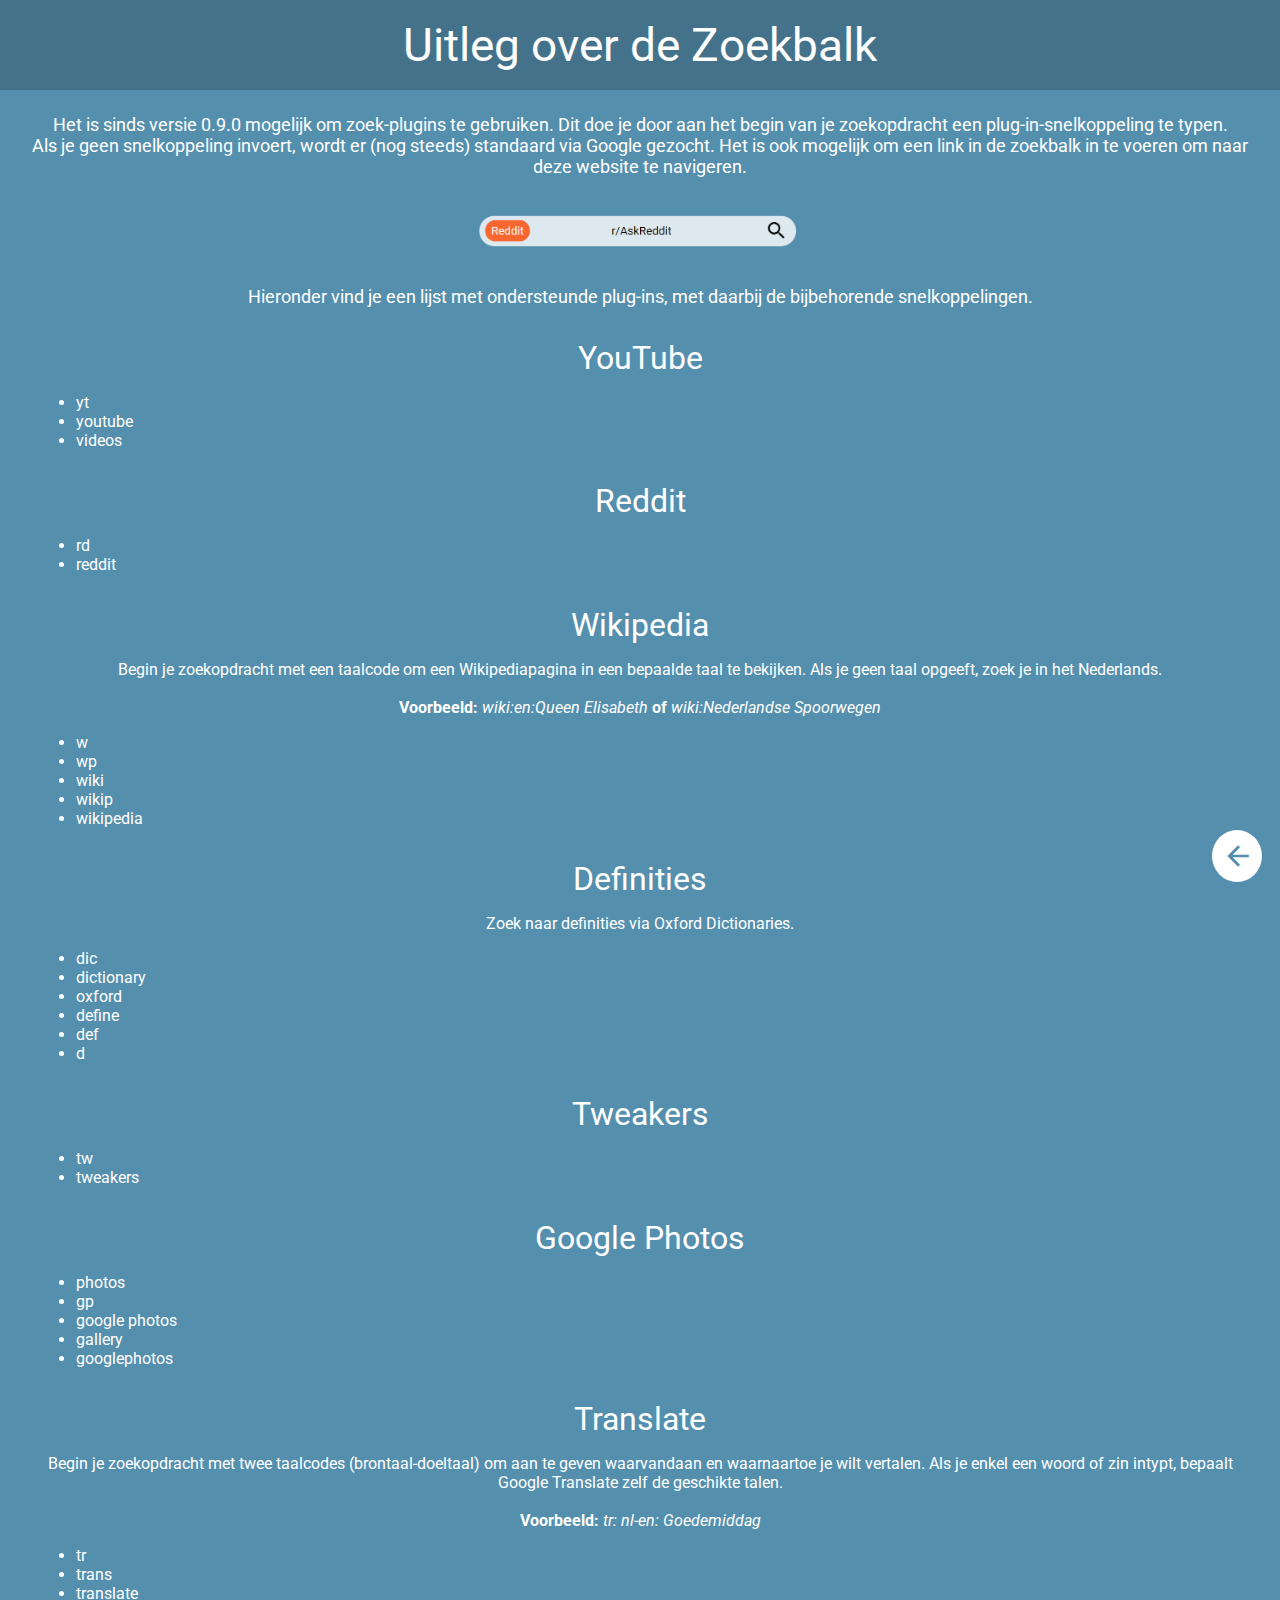
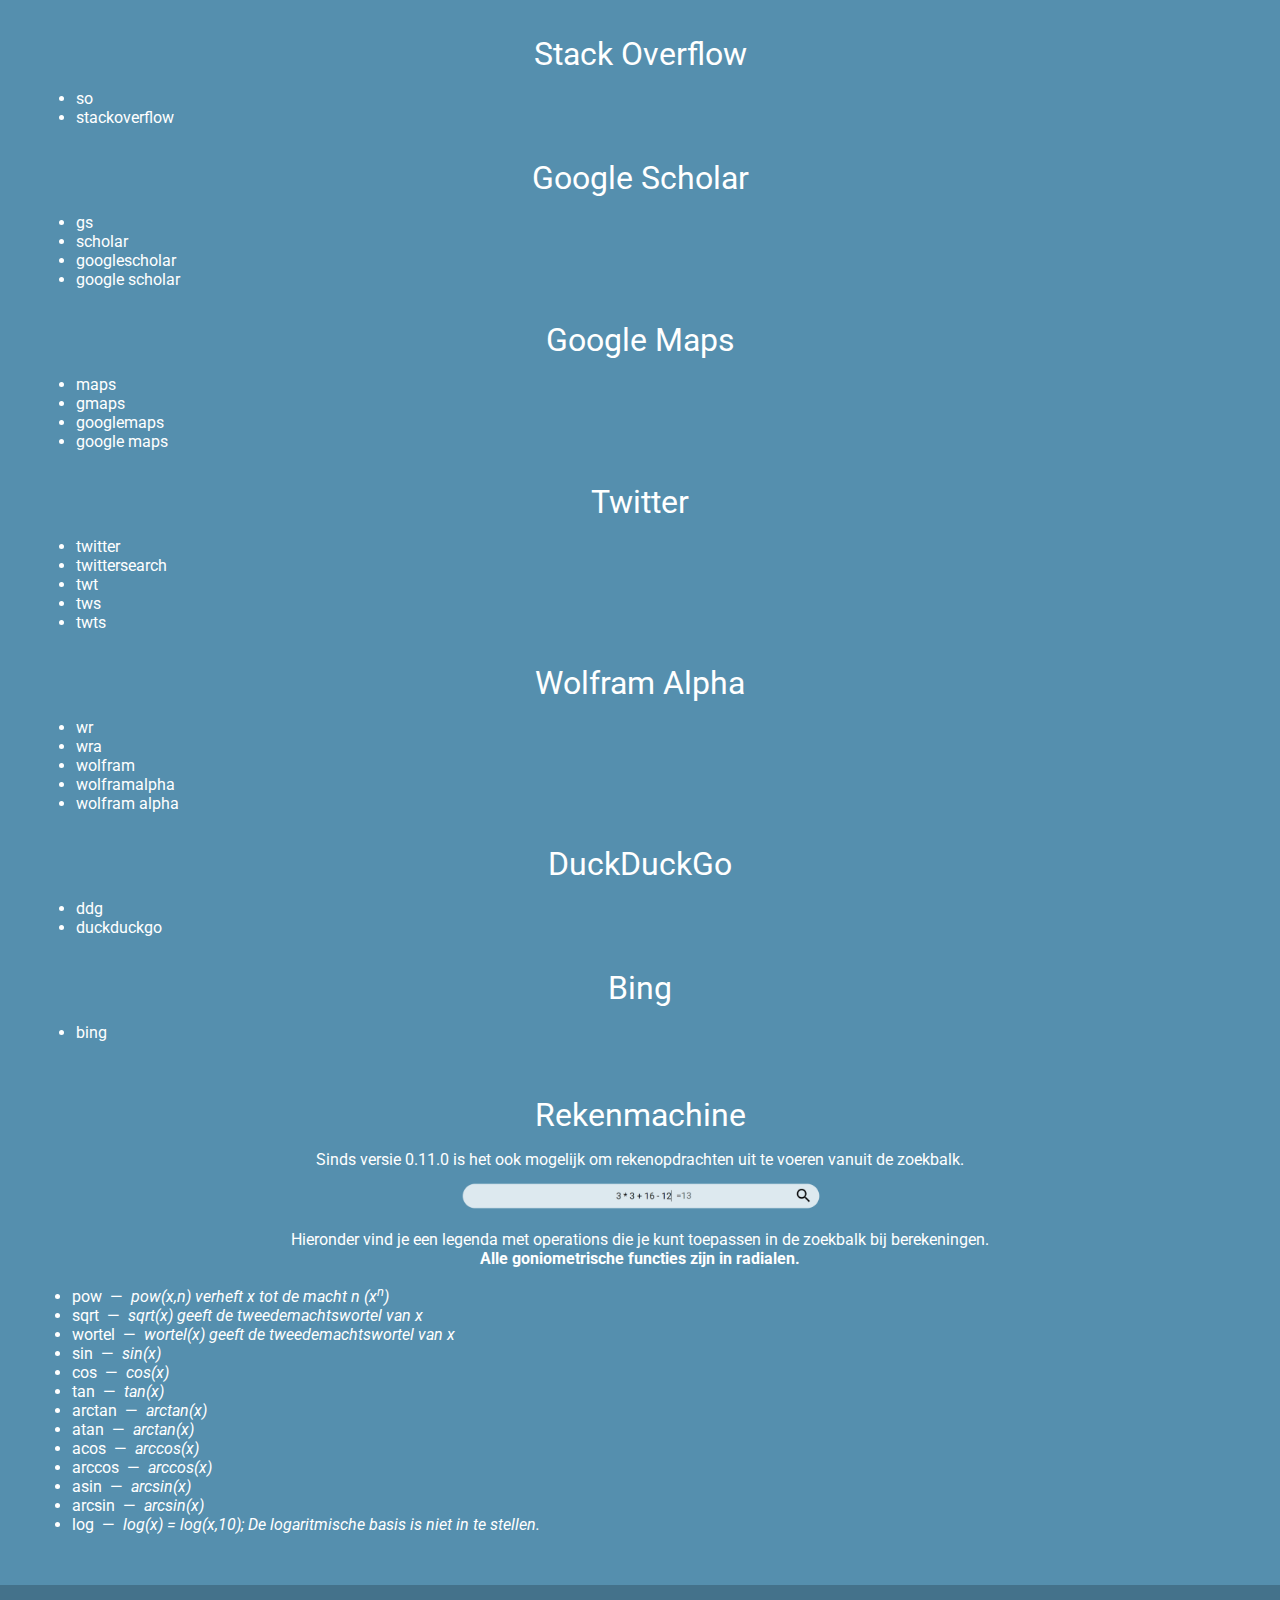
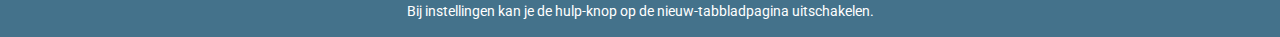
<file: Pages/Help/Help.html>
<!DOCTYPE html>
<html lang="nl">

<head>
	<title>Nieuw Tabblad Help</title>

	<link rel='stylesheet' type='text/css' href='CSS/Help.css'>
	<link rel='stylesheet' type='text/css' href='../../res/CSS/Common.css'>

	<script src='../../res/JS/jQuery.js'></script>
	<script src='../../res/JS/Common.js'></script>
	<script src='JS/Help.js'></script>
</head>

<body>
	<div id='main'>
		<center>
			<div class='title'>Uitleg over de Zoekbalk</div>
			<div class='mainText'>
				Het is sinds versie 0.9.0 mogelijk om zoek-plugins te gebruiken. Dit doe je door aan het begin van je zoekopdracht
				een plug-in-snelkoppeling te typen.
				<br>
				Als je geen snelkoppeling invoert, wordt er (nog steeds) standaard via Google gezocht. Het is ook mogelijk om een
				link in de zoekbalk in te voeren om naar deze website te navigeren.
				<br>
			</div>
			<br>
			<img src='../../res/Images/Help/after.png' width='400px'></img>
			<br>
			<br>
			<div class='mainText'>
				Hieronder vind je een lijst met ondersteunde plug-ins, met daarbij de bijbehorende snelkoppelingen.
			</div>
		</center>
		<div id="container">
		</div>

		<div id='container2'>
			<h2 class='header'>Rekenmachine</h2>
			<p>
				Sinds versie 0.11.0 is het ook mogelijk om rekenopdrachten uit te voeren vanuit de zoekbalk.
				<br>
				<img src='../../res/Images/Help/calc.png' width='400px'></img>
				<br>
				Hieronder vind je een legenda met operations die je kunt toepassen in de zoekbalk bij berekeningen.
				<br>
				<b>Alle goniometrische functies zijn in radialen.</b>
			</p>
			<div id='calcHelp'>

			</div>
		</div>
		<br>

		<div id='back' class='fab fab-rb'>
			<i class='material-icons'>arrow_back</i>
		</div>

		<h1 class='footer'>Bij instellingen kan je de hulp-knop op de nieuw-tabbladpagina uitschakelen.</h1>
	</div>
</body>


</html>
</file>
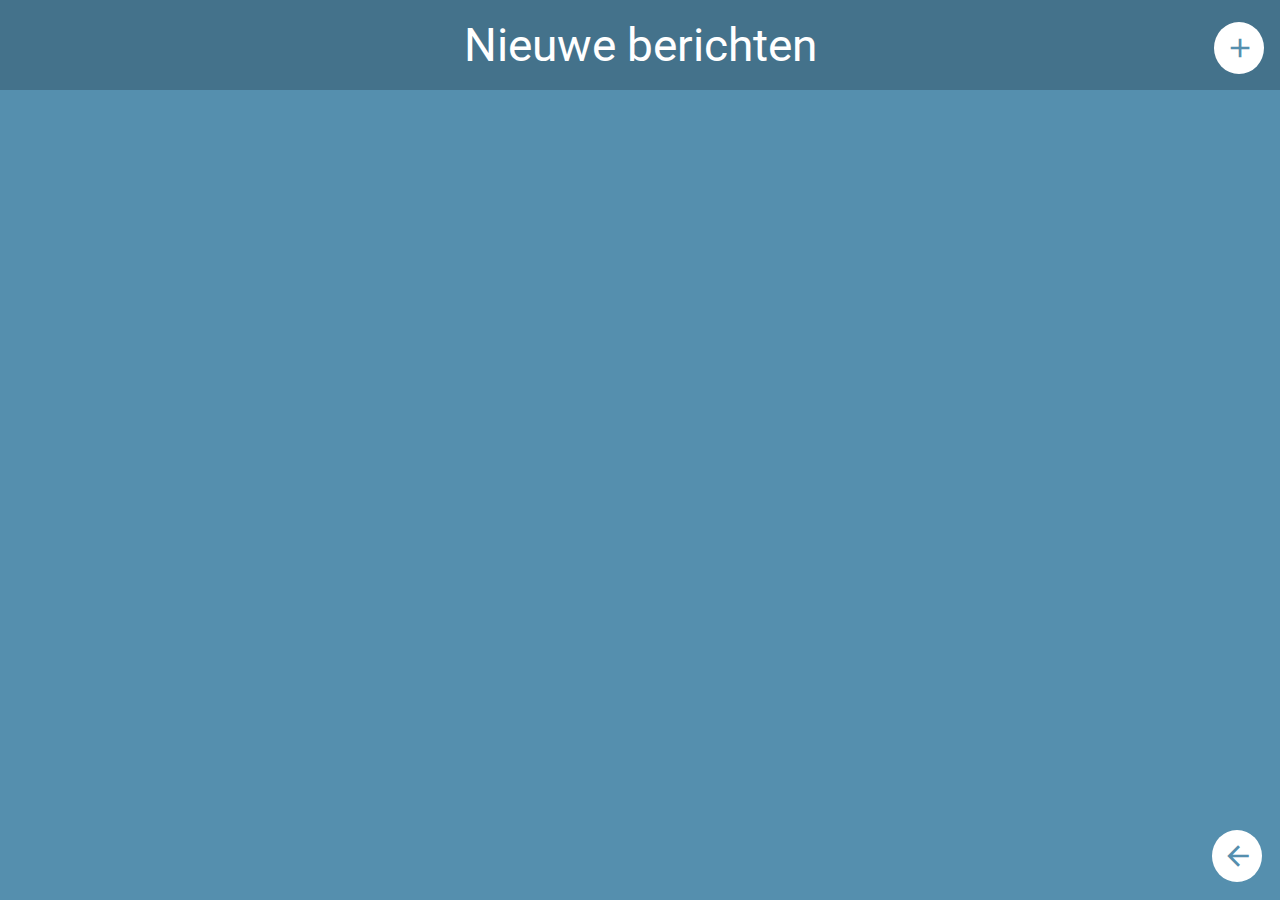
<file: Pages/Messages/Messages.html>
<!DOCTYPE html>
<html lang="nl">

<head>
	<title>Meldingen - Nieuw Tabblad</title>

	<link rel='stylesheet' type='text/css' href='CSS/Messages.css'>
	<link rel='stylesheet' type='text/css' href='../../res/CSS/Common.css'>

	<script src='../../res/JS/jQuery.js'></script>
	<script src='../../res/JS/firebase.js'></script>
	<script src='../../res/JS/Common.js'></script>
	<script src='JS/Messages.js'></script>
</head>

<body>
	<div id='main'>
		<center>
			<div class='title'>
				Nieuwe berichten
			</div>
			<div class='mainText'>
			</div>
			<div id='pagePopup'>
				<h2 id='pageTitle'>
					Nieuw bericht verzenden
				</h2>
				<div class='iField'>
					<input type='text' id='titleI'>
					<div class='labelContainer'>
						<span class='label' id='title'>Titel</span>
					</div>
				</div>
				<br>
				<br>
				<div class='iField'>
					<input type='text' id='contentI'></textarea>
					<div class='labelContainer'>
						<span class='label' id='content'>Bericht content</span>
					</div>
				</div>
				<div class='button' id='saveP'>Verzenden</div>
			</div>
		</center>
	</div>
	<div id='new' class='fab fab-tl'>
		<i class="material-icons">add</i>
	</div>
	<div id='back' class='fab fab-rb'>
		<i class='material-icons'>arrow_back</i>
	</div>

	<div id='overlay'></div>
</body>


</html>
</file>
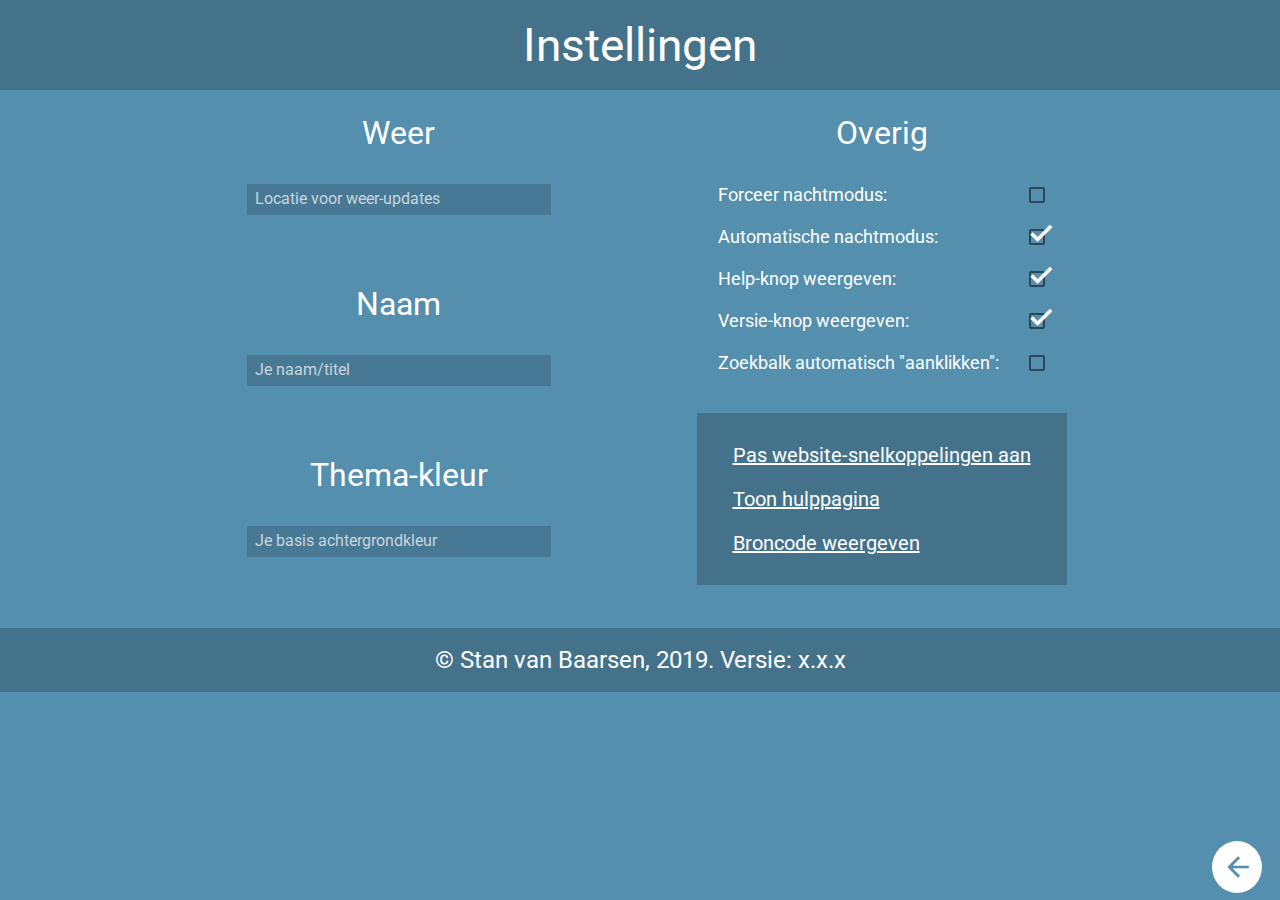
<file: Pages/Options/Options.html>
<!DOCTYPE html>
<html lang="nl">

<head>
	<title>Nieuw Tabblad &mdash; Opties</title>

	<link rel='stylesheet' type='text/css' href='CSS/Options.css'>
	<link rel='stylesheet' type='text/css' href='../../res/CSS/Common.css'>

	<script src='../../res/JS/jQuery.js'></script>
	<script src='../../res/JS/Common.js'></script>
	<script src='JS/Options.js'></script>
</head>

<body>
	<div id='main'>
		<center>
			<h1 class='title'>Instellingen</h1>
			<div id='optionsColumns'>
				<div id="column_1">
					<h2 class='header'>Weer</h2>
					<div class='iField'>
						<input type='text' id='wLocI'>
						<div class='labelContainer'>
							<span class='label' id='wLocL'>Locatie voor weer-updates</span>
						</div>
					</div>
					<br>
					<h2 class='header'>Naam</h2>
					<div class='iField'>
						<input type='text' id='nLocI'>
						<div class='labelContainer'>
							<span class='label' id='nLocL'>Je naam/titel</span>
						</div>
						<div id='nLocE'>Probeer een zo kort mogelijke titel te kiezen.</div>
					</div>
					<br>
					<h2 class='header'>Thema-kleur</h2>
					<div class='iField'>
						<input type='text' id='cLocI'>
						<div class='labelContainer'>
							<span class='label' id='cLocL'>Je basis achtergrondkleur</span>
						</div>
					</div>
				</div>
				<div id="column_2">
					<h2 class='header'>Overig</h2>
					<div id='miscellaneousContainer'>
						<p>Forceer nachtmodus: </p>
						<div class='checkBox disabled' id='forceN'>
							<i class='material-icons'>check</i>
						</div>
						<br>
						<p>Automatische nachtmodus: </p>
						<div class='checkBox enabled' id='nightC'>
							<i class='material-icons'>check</i>
						</div>
						<br>
						<p>Help-knop weergeven: </p>
						<div class='checkBox enabled' id='helpC'>
							<i class='material-icons'>check</i>
						</div>
						<br>
						<p>Versie-knop weergeven: </p>
						<div class='checkBox enabled' id='versionC'>
							<i class='material-icons'>check</i>
						</div>
						<br>
						<p>Zoekbalk automatisch "aanklikken": </p>
						<div class='checkBox disabled' id='searchFocusC'>
							<i class='material-icons'>check</i>
						</div>
					</div>
					<div id='links'>
						<h3><a style='color: white;' href='Shortcuts.html'>Pas website-snelkoppelingen aan</a></h3>
						<h3><a style='color: white;' href='../Help/Help.html'>Toon hulppagina</a></h3>
						<h3><a target="_blank" style='color: white;' href='https://www.github.com/StanNL/NewTab'>Broncode weergeven</a></h3>
					</div>
				</div>

			</div>
		</center>
	</div>
	<div id='back' class='fab fab-rb'>
		<i class='material-icons'>arrow_back</i>
	</div>
	<h1 class='footer'>&copy; Stan van Baarsen, 2019. Versie: <span id='versionN'>x.x.x</span></h1>
</body>

</html>
</file>
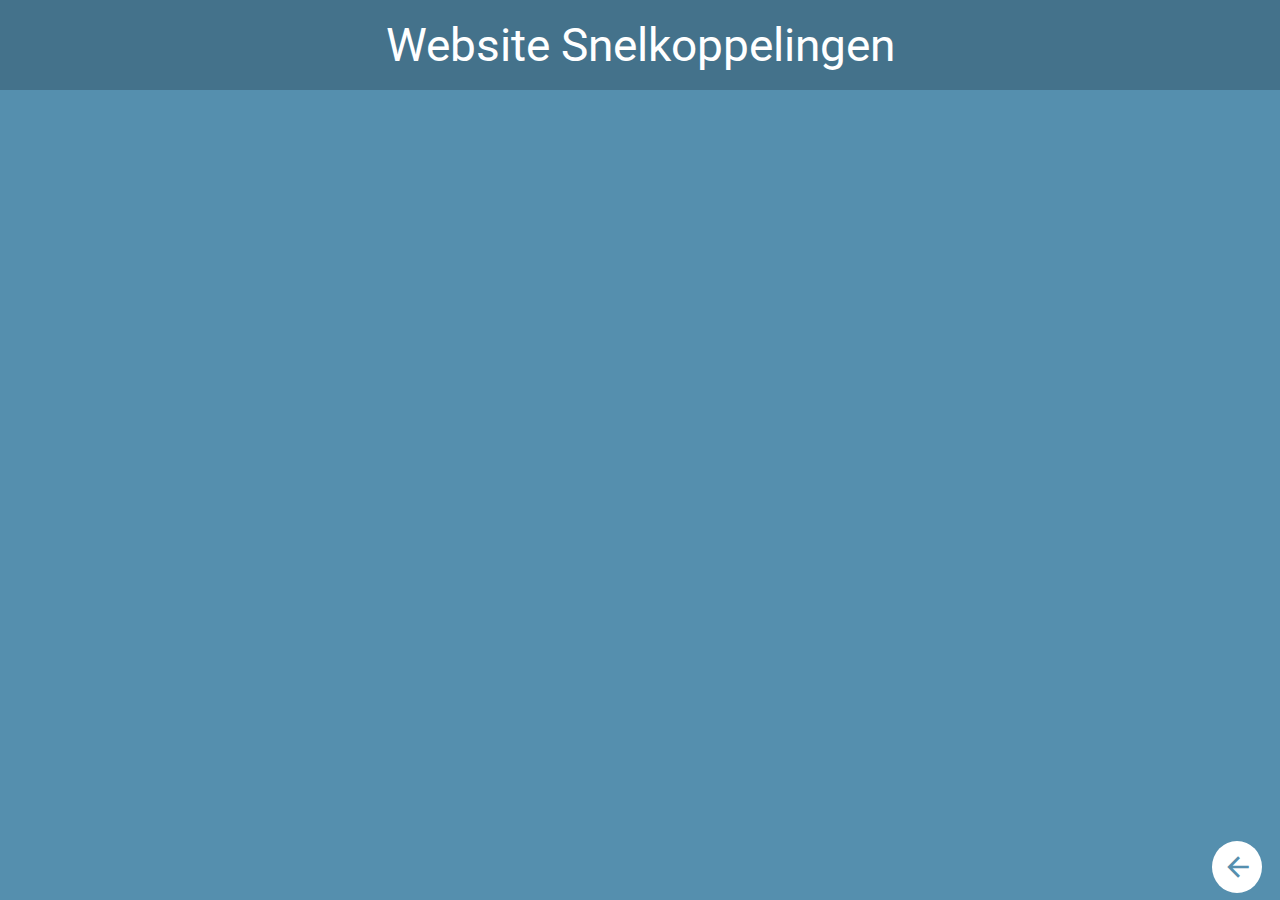
<file: Pages/Options/Shortcuts.html>
<!DOCTYPE html>
<html lang="nl">

<head>
	<title>Nieuw Tabblad Snelkoppelingen</title>

	<link rel='stylesheet' type='text/css' href='CSS/Options.css'>
	<link rel='stylesheet' type='text/css' href='CSS/Shortcuts.css'>
	<link rel='stylesheet' type='text/css' href='../../res/CSS/Common.css'>

	<script src='../../res/JS/jQuery.js'></script>
	<script src='../../res/JS/Common.js'></script>
	<script src='JS/Shortcuts.js'></script>
</head>

<body>
	<div id='main'>
		<center>
			<h1 class='title'>Website Snelkoppelingen</h1>
			<ul id='websiteList'>
			</ul>
			<div id='pagePopup'>
				<h2 id='pageTitle'>
					Pagina Bewerken
				</h2>
				<br>
				<div class='iField'>
					<input type='text' id='pNI'>
					<div class='labelContainer'>
						<span class='label' id='pNL'>Pagina naam</span>
					</div>
				</div>
				<br>
				<br>
				<div class='iField'>
					<input type='text' id='pLI'>
					<div class='labelContainer'>
						<span class='label' id='pLL'>Pagina link</span>
					</div>
				</div>
				<div class='button' id='saveP'>Opslaan</div>
			</div>
			<div id='overlay'></div>
		</center>
	</div>
	<div id='back' class='fab fab-rb'>
		<i class='material-icons'>arrow_back</i>
	</div>
</body>

</html>
</file>
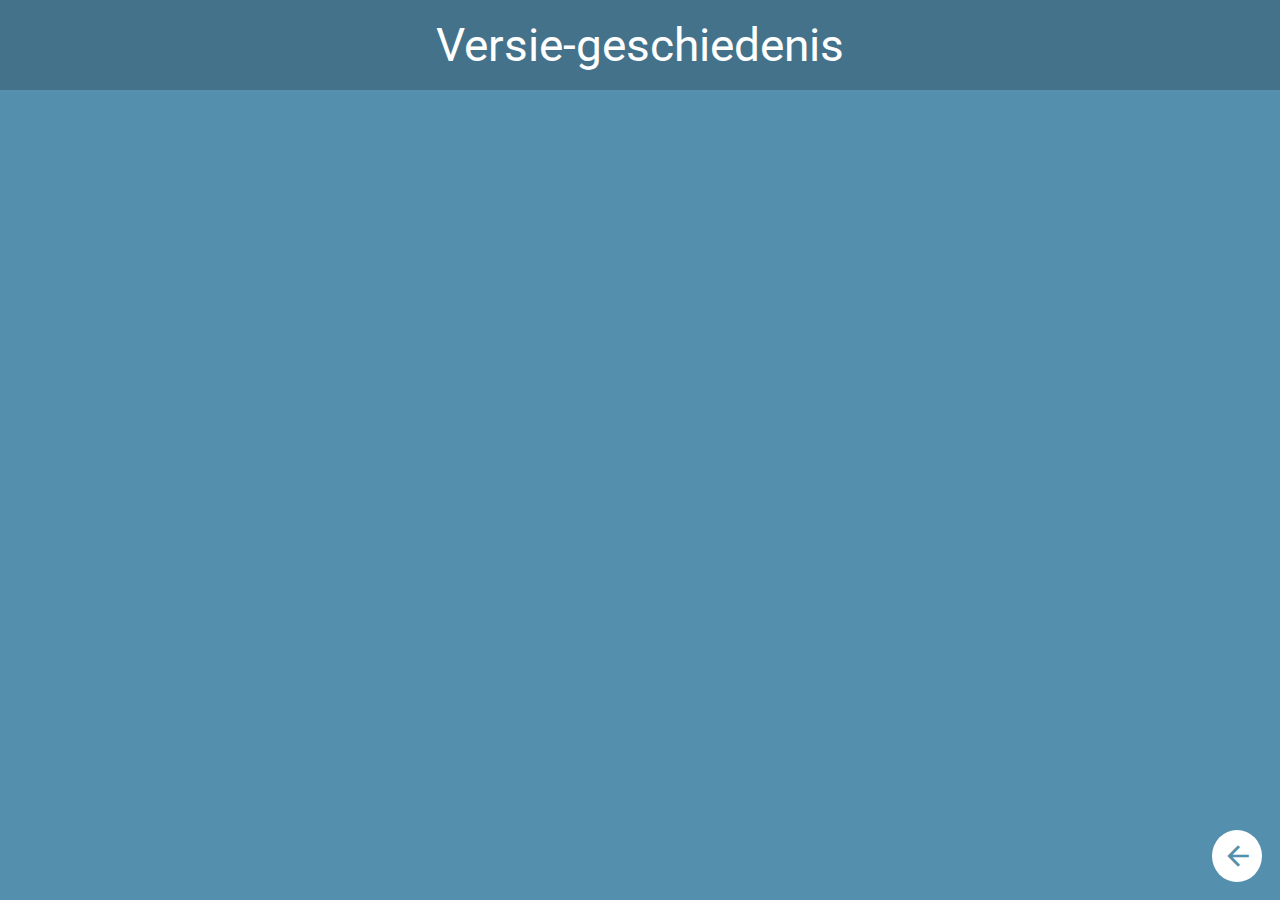
<file: Pages/VersionInfo/Version.html>
<!DOCTYPE html>
<html lang="nl">

<head>
	<title>Versie-geschiedenis - Nieuw Tabblad</title>

	<link rel='stylesheet' type='text/css' href='CSS/Version.css'>
	<link rel='stylesheet' type='text/css' href='../../res/CSS/Common.css'>

	<script src='../../res/JS/jQuery.js'></script>
	<script src='../../res/JS/firebase.js'></script>
	<script src='../../res/JS/Common.js'></script>
	<script src='JS/Version.js'></script>
</head>

<body>
	<div id='main'>
		<center>
			<div class='title'>
				Versie-geschiedenis
			</div>
			<div class='mainText'>
			</div>
		</center>
	</div>
	<div id='back' class='fab fab-rb'>
		<i class='material-icons'>arrow_back</i>
	</div>

	<div id='overlay'></div>
</body>


</html>
</file>
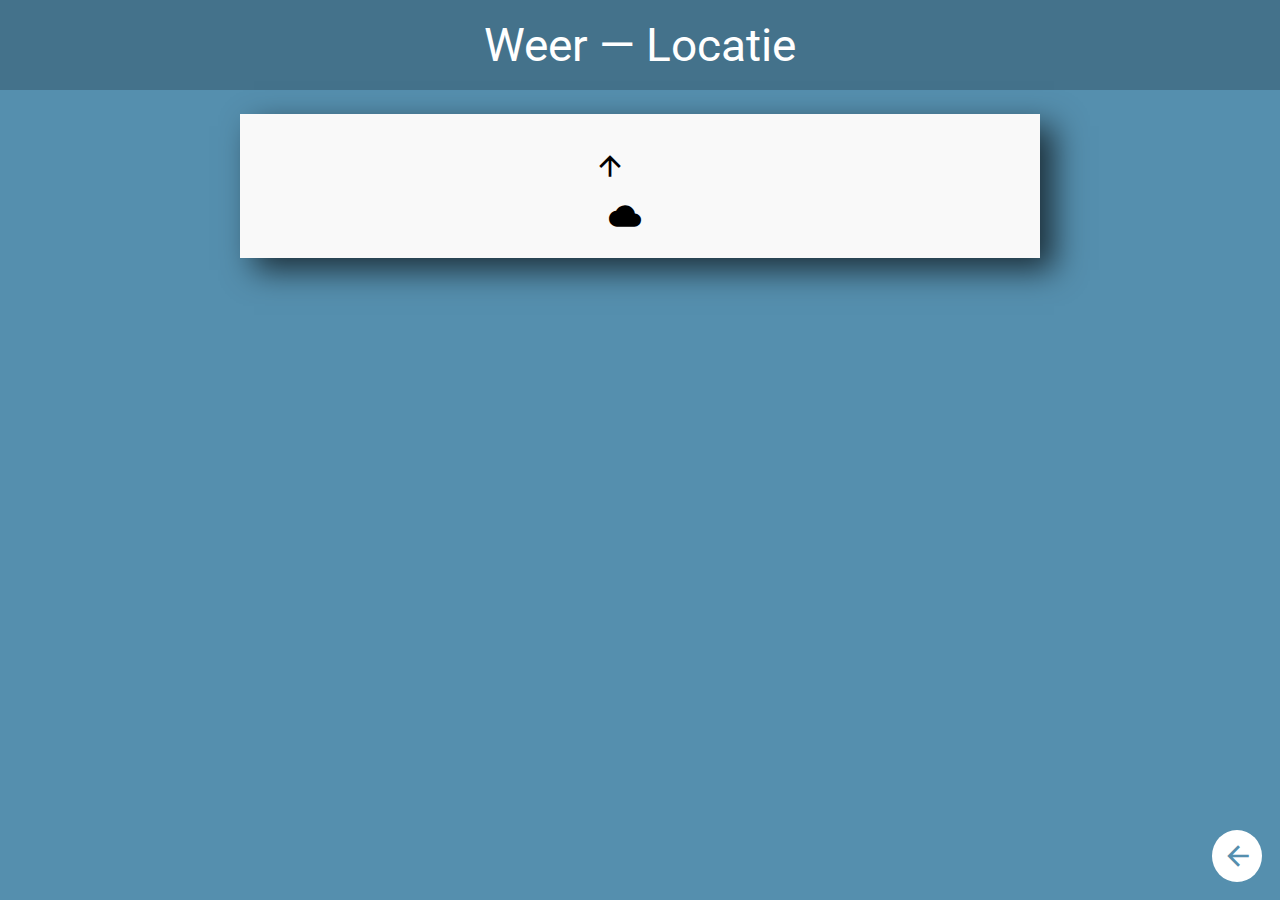
<file: Pages/Weather/Weather.html>
<!DOCTYPE html>
<html lang="nl">

<head>
	<title>Nieuw Tabblad &mdash; Weer</title>

	<link rel='stylesheet' type='text/css' href='CSS/Weather.css'>
	<link rel='stylesheet' type='text/css' href='../../res/CSS/Common.css'>

	<script src='../../res/JS/jQuery.js'></script>
	<script src='../../res/JS/Common.js'></script>
	<script src='JS/Weather.js'></script>
</head>

<body>
	<div id='main'>
		<center>
			<div class='title' data-def="Weer&nbsp;&mdash;&nbsp;">Weer&nbsp;&mdash;&nbsp;Locatie</div>

			<div id='mainWEl'>
				<div id="temp"></div>
				<div id="wind">
					<i class="material-icons" id='wA'>arrow_upward</i>
					<div id="wdesc"></div>
					<div id="wsp"></div>
				</div>
				<div id="clouds">
					<i class="material-icons">cloud</i>
					<div id="cloudiness"></div>
				</div>
				<div id="sr">
				</div>
				<div id="ss"></div>
				<div id="wc"></div>
				<div id="hum"></div>
			</div>

			<div id='back' class='fab fab-rb'>
				<i class='material-icons' id='b_icon'>arrow_back</i>
			</div>
		</center>
	</div>
</body>


</html>
</file>
<file: Pages/Help/CSS/Help.css>
#container{
	width: calc(100% - 72px);
	padding: 0px 36px 6px 36px;
}

#container2{
	padding: 0 32px;
}

#container2 p{
	font-size: 16px;
	text-align: center;
}

.examp{
	font-style: italics;
	font-size: 16px;
}

li{
	font-size: 16px;
}

i b{
	font-style: normal;
}
</file>
<file: res/CSS/Common.css>
@import url(https://fonts.googleapis.com/css?family=Roboto|Material+Icons);

body {
	margin: 0;
	overflow-x: hidden;
	background: rgb(85, 143, 174);
	text-align:center;
}

* {
	font-family: Roboto, Arial, -apple-system, BlinkMacSystemFont, 'Segoe UI', Oxygen, Ubuntu, Cantarell, 'Open Sans', 'Helvetica Neue', sans-serif;
	color: white;
	transition-timing-function: ease-out;
	-webkit-touch-callout: none;
	-webkit-user-select: none;
	-khtml-user-select: none;
	-moz-user-select: none;
	-ms-user-select: none;
	user-select: none;
}


.title {
	font-size: 46px;
	margin: 0 0 24px 0;
	padding-top: 18px;
	padding-bottom: 18px;
	background: rgba(0, 0, 0, .2);
}

.header {
	margin-top: 32px;
	font-size: 32px;
	margin-bottom: 8px;
}

h1, h2, h3, h4, h5, h6 {
	color: white;
	font-weight: normal;
}

.subText{
	font-size: 16px;
	margin: 0;
}

.mainText{
	padding: 0 24px;
	font-size: 18px;
}

.fab{
	background: white;
	border-radius: 50%;
	padding: 10px 8px 6px 10px;
	cursor: pointer;

}

.fab-rb{
	position: fixed;
	right: 18px;
	bottom: 18px;
}

.fab i{
	font-size: 32px;
	color: #558fae;
}

.footer{
	text-align: center;
	margin-top: 16px;
	margin-bottom: 0px;
	font-size: 14px;
	padding-top: 18px;
	padding-bottom: 18px;
	background: rgba(0, 0, 0, .2);
}

#main{
	position: relative;
	left: 0px;
	transition-duration: 800ms;
}

li{
	text-align: left!important;
}



#overlay {
	position: fixed;
	width: 100%;
	height: 100vh;
	left: 0px;
	top: 0px;
	z-index: 100;
	background: rgba(0, 0, 0, .4);
}

#pagePopup * {
	color: white;
}

#pagePopup, #overlay {
	display: none;
}

#pagePopup {
	background: #eee;
	width: 80%;
	max-width: 400px;
	height: 316px;
	position: fixed;
	top: calc(50% - 150px);
	left: auto;
	z-index: 101;
	left: calc(50% - 200px);
}

#miscellaneousContainer p {
	margin: 0;
}

#miscellaneousContainer {
	width: 70%;
	max-width: 350px;
	color: white;
	text-align: left;
	display: inline-block;
	font-size: 18px;
}

.checkBox {
	border: 2.5px solid rgba(0, 0, 0, .5);
	border-radius: 2px;
	width: 12px;
	height: 12px;
	float: right;
	position: relative;
	top: -18px;
	cursor: pointer;
}

.checkBox.enabled i {
	opacity: 1;
}

.checkBox i {
	transition-duration: 400ms;
	font-size: 28px;
	top: -12px;
	left: -4px;
	font-weight: bold;
	position: relative;
	opacity: 0;
	color: white;
}

.checkBox.unSelectable {
	border-color: #888 !important;
	cursor: default !important;
}

.checkBox.unSelectable i {
	color: #888 !important
}


.labelContainer.focus,
.labelContainer.focus>.label {
	cursor: default !important;
}

.label.error {
	color: #B00020 !important;
}

#saveP {
	color: white !important;
}

input, textarea {
	outline: none !important;
	background: rgba(0, 0, 0, .15);
	color: white;
	border: none;
	width: 280px;
	color: rgba(255, 255, 255, .83);
	padding: 8px 12px;
	transition-duration: 400ms;
}

input.focus, textarea.focus {
	background: rgba(0, 0, 0, .26);
}

.label,
.iField {
	display: table-cell;
}

.labelContainer,
.label {
	cursor: text;
}

.labelContainer {
	padding-left: 8px;
	padding-right: 6px;
	text-align: left;
	font-size: 16px;
	top: -26px;
	position: relative;
	transition-duration: 400ms;
}

.labelContainer.focus {
	top: -56px;
}

.label {
	left: 0px;
	position: relative;
	color: rgba(255, 255, 255, .7);
	transition-duration: 400ms;
}

.label.focus {
	color: rgba(255, 255, 255, .95);
}



.button {
	margin: 16px 0 16px 0;
	display: inline-block;
	left: 8px;
	box-shadow: rgba(44, 41, 86, 0.65) 0px 0px 0px;
	top: 3px;
	padding: 8px;
	background: rgba(0, 0, 0, .3);
	font-size: 18px;
	width: 210px;
	position: relative;
	transition-duration: 350ms;
	border-radius: 2px;
	text-transform: uppercase;
	text-align: center;
	color: white;
}

.button:hover {
	box-shadow: rgba(0, 0, 0, 0.35) 2px 3px 4px;
}

.button,
.button * {
	cursor: pointer;
}



#nLocE {
	opacity: 0;
	position: absolute;
	transition-duration: 400ms;
	color: yellow;
}

#nLocE.shown{
	opacity: 1;
}

#pageTitle{
	font-size: 32px;
	margin-bottom: 40px;
}

#toastText {
	font-size: 18px;
	bottom: 16px;
	width: 250px;
	left: calc(50% - 125px);
	position: fixed;
	text-align: center;
	line-height: 60px;
	height: 60px;
	opacity: 0;
	transition-duration: 400ms;
	color: white;
	font-family: Roboto, Arial, Helvetica, sans-serif;
}

#toastText.eighty, #toast.eighty.shown{
	width: 80%!important;
	left: 10%!important;
}

#toastText.XL, #toast.XL.shown {
	width: 400px!important;
	left: calc(50% - 205px)!important;
}

#toastText.shown {
	opacity: 1;
}

#toast {
	opacity: 0;
	position: fixed;
	background: #333;
	left: 50%;
	bottom: -40px;
	transition-duration: 400ms;
	width: 0px;
	height: 0px;
	border-radius: 500px;
}

#toast.shown {
	width: 250px!important;
	border-radius: 4px;
	left: calc(50% - 125px)!important;
}

#toast.showing {
	left: calc(50% - 30px);
	bottom: 16px;
	opacity: 1;
	height: 60px;
	width: 60px;
}
</file>
<file: Pages/Messages/CSS/Messages.css>
.msg-card {
    background: rgba(255, 255, 255, .08);
    padding: 28px;
    margin: 34px 0;
    width: 800px;
    max-width: 70%;
    text-align: left;
}

.msg-card * {
    display: block;
}

.msg-card * * {
    display: inline-block;
}

li {
    display: list-item!important;
}

.msg-card .msg {
    margin-bottom: 24px;
}

.m-title {
    margin-top: 0;
    font-size: 2em;
    margin-block-end: 0.33em;
    margin-inline-start: 0px;
    margin-inline-end: 0px;
}

#new {
    top: 22px;
    position: absolute;
    right: 16px;
    transition-duration: 800ms;
}
</file>
<file: Pages/Options/CSS/Options.css>
ul {
	text-align: left;
	margin: 0px;
	list-style-type: none;
	font-size: 18px;
	width: 80%;
	max-width: 600px;
	line-height: 50px;
	color: white;
}

h2 {
	margin-bottom: 32px !important;
}


* {
	-webkit-touch-callout: none;
	-webkit-user-select: none;
	-khtml-user-select: none;
	-moz-user-select: none;
	-ms-user-select: none;
	user-select: none;
}

p.websiteItem {
	width: 500px !important;
	max-width: 80%;
	text-overflow: ellipsis;
	display: inline-block;
	overflow: hidden;
	margin: 0;
	white-space: nowrap;
	line-height: 1.2em;
	top: 4px;
	position: relative;
}

h3 {
	font-size: 22px;
}

@media only screen and (min-width: 900px) {
	#optionsColumns {
		column-count: 2;
	}
}

#column_1 h2:first-child {
	margin-top: 0;
}


#links {
	margin-top: 24px;
	margin-bottom: 30px;
	background: rgba(0, 0, 0, .2);
	padding: 10px 36px;
	text-align: left;
	width: fit-content;
}

#optionsColumns {
	max-width: 950px;
}

.footer {
	font-size: 24px !important;
	left: 0%;
	transition-duration: 700ms;
	position:relative;
}

#back{
	z-index: 24;
}

#back{
	bottom: 7px!important;
}

#links h3{
	font-size: 20px;
}
</file>
<file: Pages/Options/CSS/Shortcuts.css>
#websites {
	margin-top: 32px;
	margin-bottom: 24px;
}

.editIcon {
	right: 24px;
	font-size: 22px;
	cursor: pointer;
	padding-top: 6px;
}
</file>
<file: Pages/VersionInfo/CSS/Version.css>
.msg-card {
    background: rgba(255, 255, 255, .08);
    padding: 28px;
    margin: 34px 0;
    width: 800px;
    max-width: 70%;
    text-align: left;
}

.msg-card * {
    display: block;
}

.msg-card * * {
    display: inline-block;
}

li {
    display: list-item!important;
}

.msg-card .msg {
    margin-bottom: 24px;
}

.m-title {
    margin-top: 0;
    font-size: 2em;
    margin-block-end: 0.33em;
    margin-inline-start: 0px;
    margin-inline-end: 0px;
}

#new {
    top: 22px;
    position: absolute;
    right: 16px;
    transition-duration: 800ms;
}

ul {
    margin: 1px 0;
}
</file>
<file: Pages/Weather/CSS/Weather.css>
#main{
	opacity: 0;
}

#main.loaded{
	transition-duration: 800ms;
}
#mainWEl *{
	color: black!important;
}

#mainWEl{
	font-size: 24px;
	background: #f9f9f9;
	padding: 16px;
	width: 60%;
	box-shadow:rgba(0, 0, 0, 0.67) 14px 12px 30px;
}

#mainWEl div{
	display: block;
	margin: 12px;
}

#mainWEl div *{
	display: inline-block;
}

i.material-icons:not(#b_icon){
	font-size: 32px!important;
	top: 8px;
	position: relative;
}
</file>
